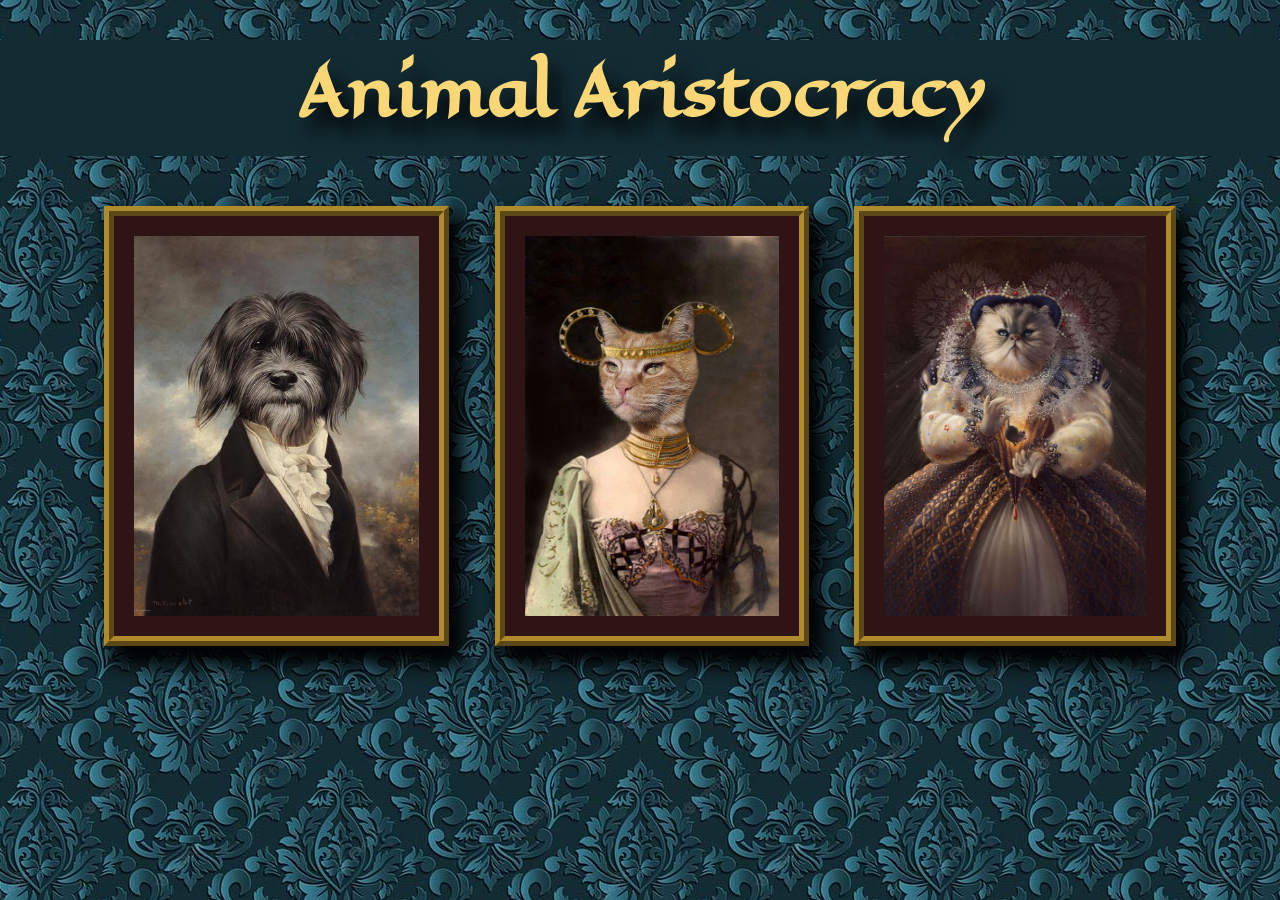
<file: index.html>
<!DOCTYPE html>
<html lang="en">
<head>
    <meta charset="UTF-8">
    <meta name="viewport" content="width=device-width, initial-scale=1.0">
    <title>Animal Aristocracy</title>
    <link rel="stylesheet" href="style.css">

</head>
<body>
    <h1>Animal Aristocracy</h1>
    <img src="images/duke-dog.jpg">
    <img src="images/lady-tabby.jpg">
    <img src="images/queen-cat.jpg">
    
</body>
</html>
</file>
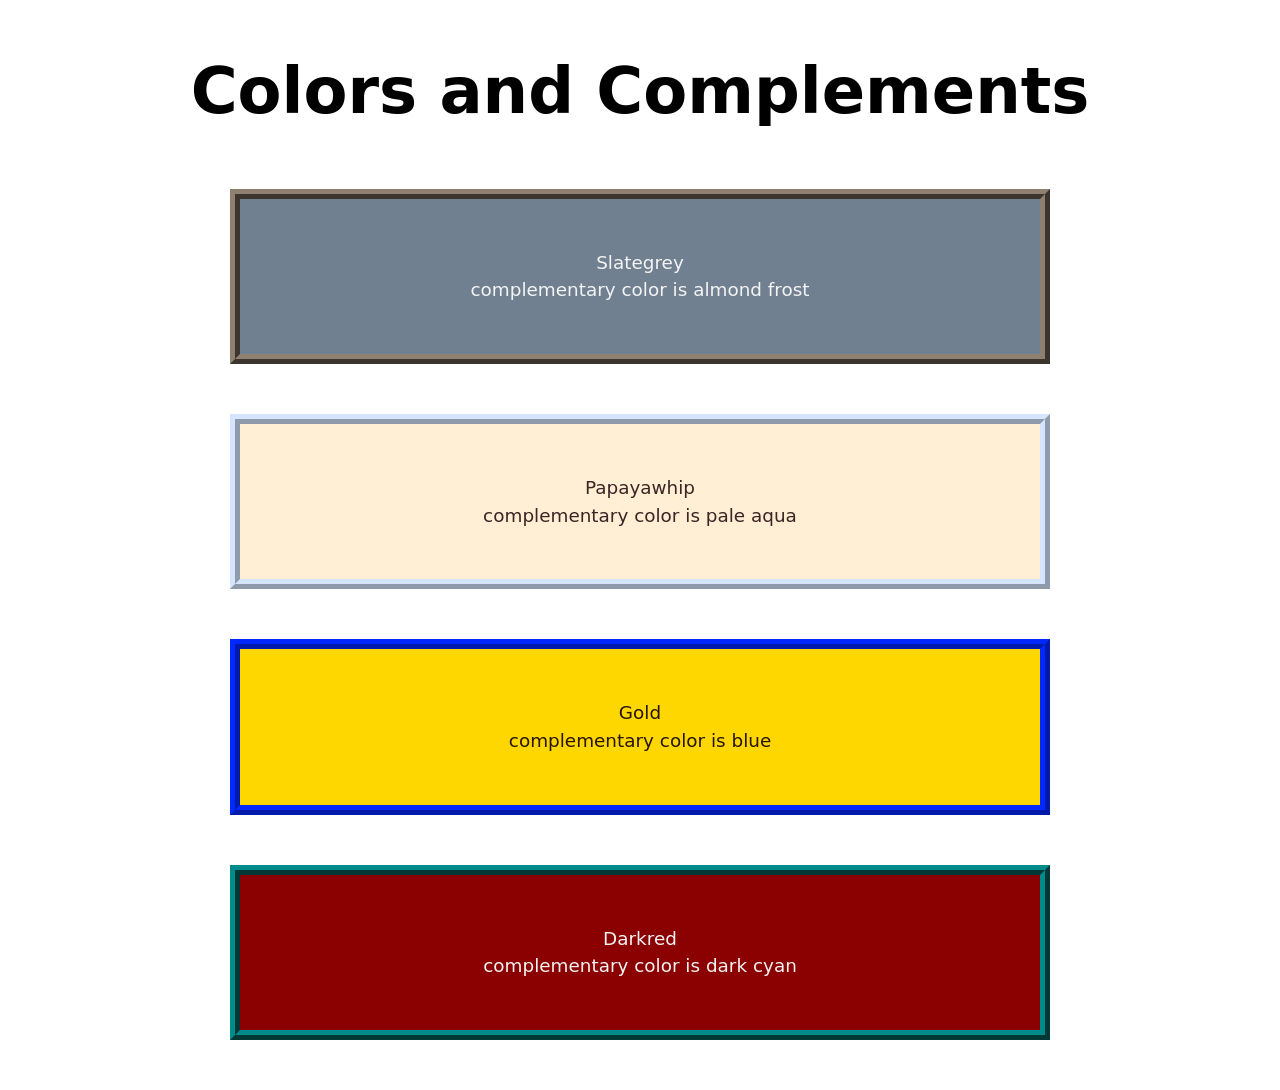
<file: practice-session/colors.html>
<!DOCTYPE html>
<html lang="en">
<head>
    <meta charset="UTF-8">
    <meta name="viewport" content="width=device-width, initial-scale=1.0">
    <title>Colors and Complements</title>
    <link rel="stylesheet" href="style.css">

</head>
<body>
    <h1>Colors and Complements</h1>
    <p id="slategrey">Slategrey <br> complementary color is almond frost  </p>
    <p id="papaywhip">Papayawhip <br> complementary color is pale aqua</p>
    <p id ="gold">Gold <br> complementary color is blue </p>
    <p id="darkred">Darkred <br> complementary color is dark cyan </p>
    
</body>
</html>
</file>
<file: style.css>
@import url('https://fonts.googleapis.com/css2?family=Eagle+Lake&display=swap');
html{
    color-scheme: dark;
}

body {
    margin: 0;
    font-family: system-ui, sans-serif;
    font-size: 1.15rem;
    line-height: 1.5;
    background-color: #132c33;
    color: #f9d676;
    text-align: center;
    padding-bottom: 50px;
}

h1 {
    font-family: 'Eagle Lake', cursive;
    font-size: 4rem;
}


/* ============ Student code ============= */

body {
    background-image: url(images/wallpaper-bg.jpg);
    background-position: top center;
}

img{
    height: 380px;
    width:auto;
    border: ridge 10px #af8b2b;
    margin-left: 20px;
    margin-right: 20px;
    padding: 20px;
    background-color: #2e1414;
    box-shadow:10px 15px 20px 5px black ;
}

h1{
    margin: 40px auto 50px auto;
    padding: 5px 50px 15px 50px;
    background-color:#132c33 ;
    text-shadow:10px 15px 20px black ;
}
</file>
<file: practice-session/style.css>
html{
    color-scheme: light;
}

body {
    margin: 0;
    font-family: system-ui, sans-serif;
    font-size: 1.15rem;
    line-height: 1.5;
    text-align: center;
}

h1 {
    font-size: 4rem;
}


/* ============ Student code ============ */


p{
    margin: 50px auto 50px auto;
    padding: 50px 50px 50px 50px;
    width: 700px;
    background-color: #708090;   
}

#slategrey{
    background-color:#708090;  
    color:#f3f3f3;
    border: ridge 10px #908070; 

}
#papaywhip {
    background-color:#FFEFD5; 
    color:#3b2525 ;  
    border: ridge 10px #d5e5ff;  
}

#gold{
    background-color: #FFD700 ;
    color:#271602; 
    border: ridge 10px #0028ff;
}
 
#darkred{
    background-color:#8B0000;   
    color:#f3f3f3 ;
    border: ridge 10px #008b8b;
}
</file>
